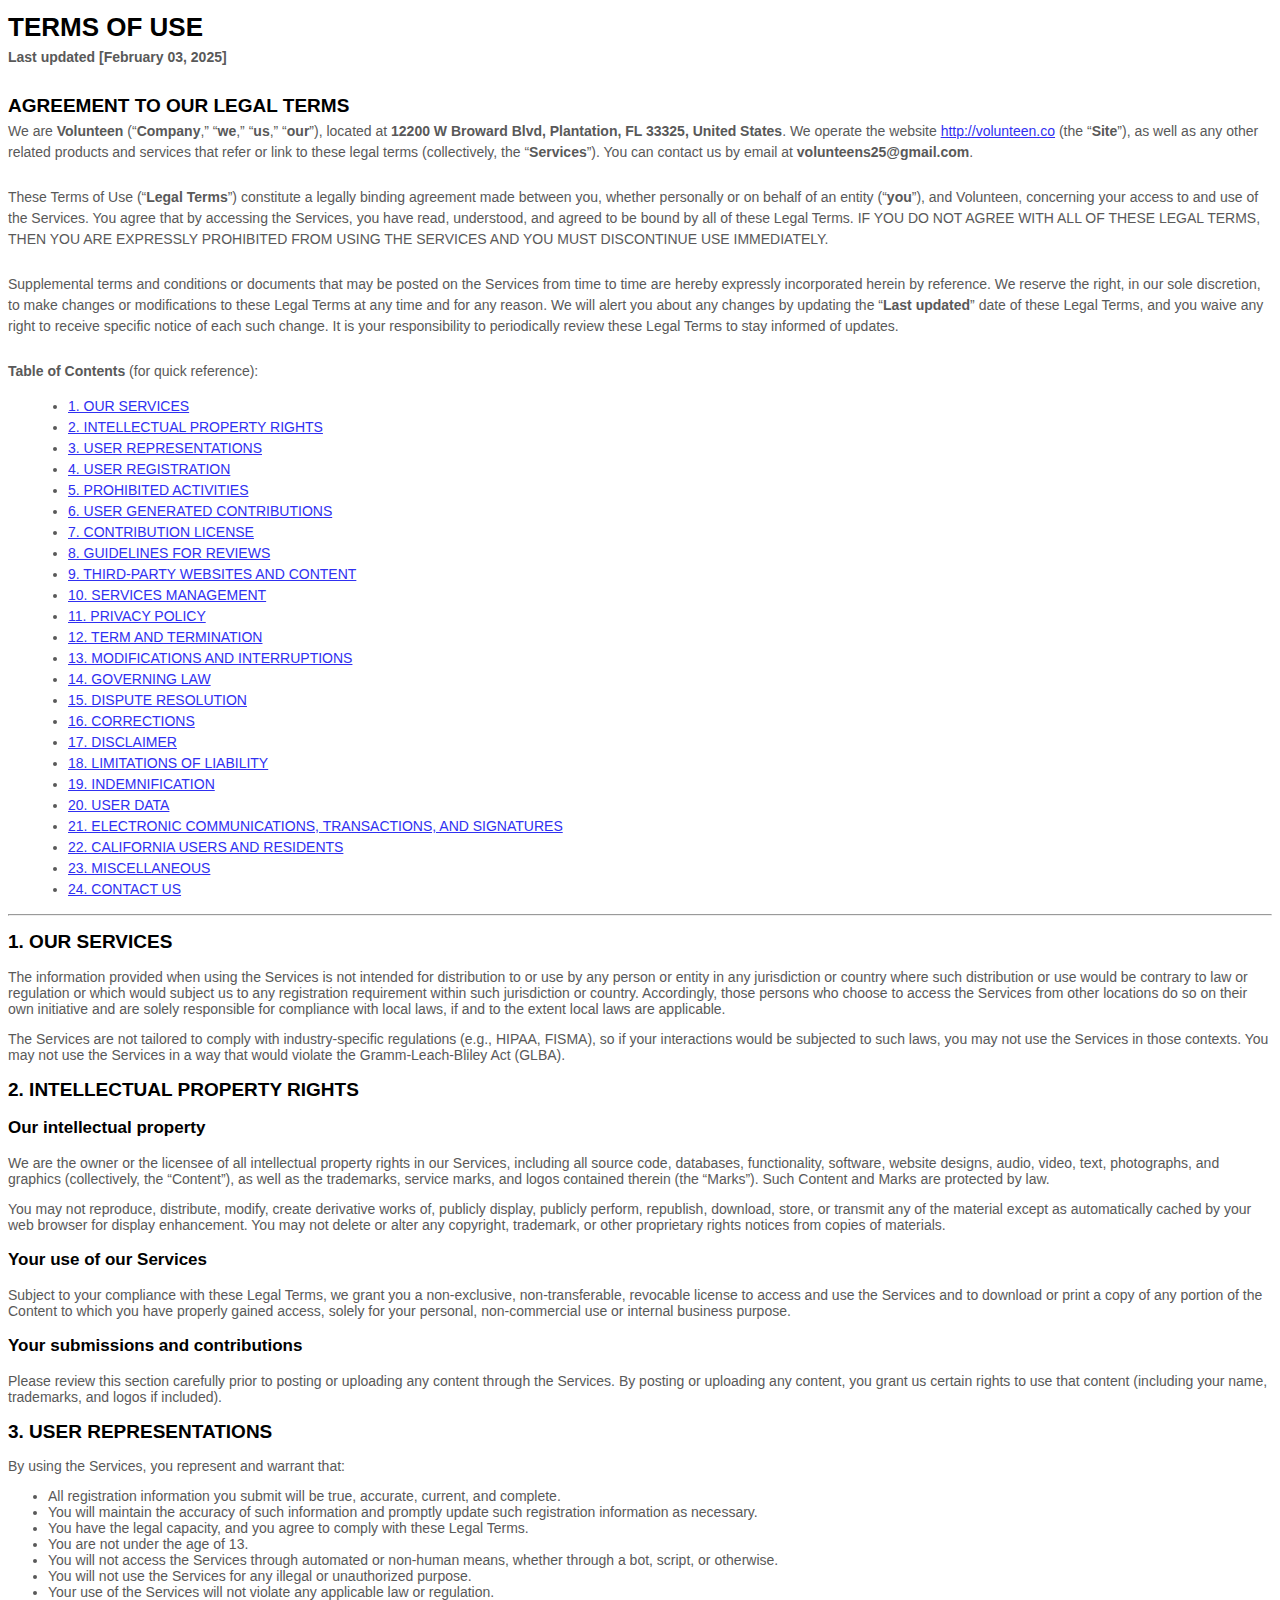
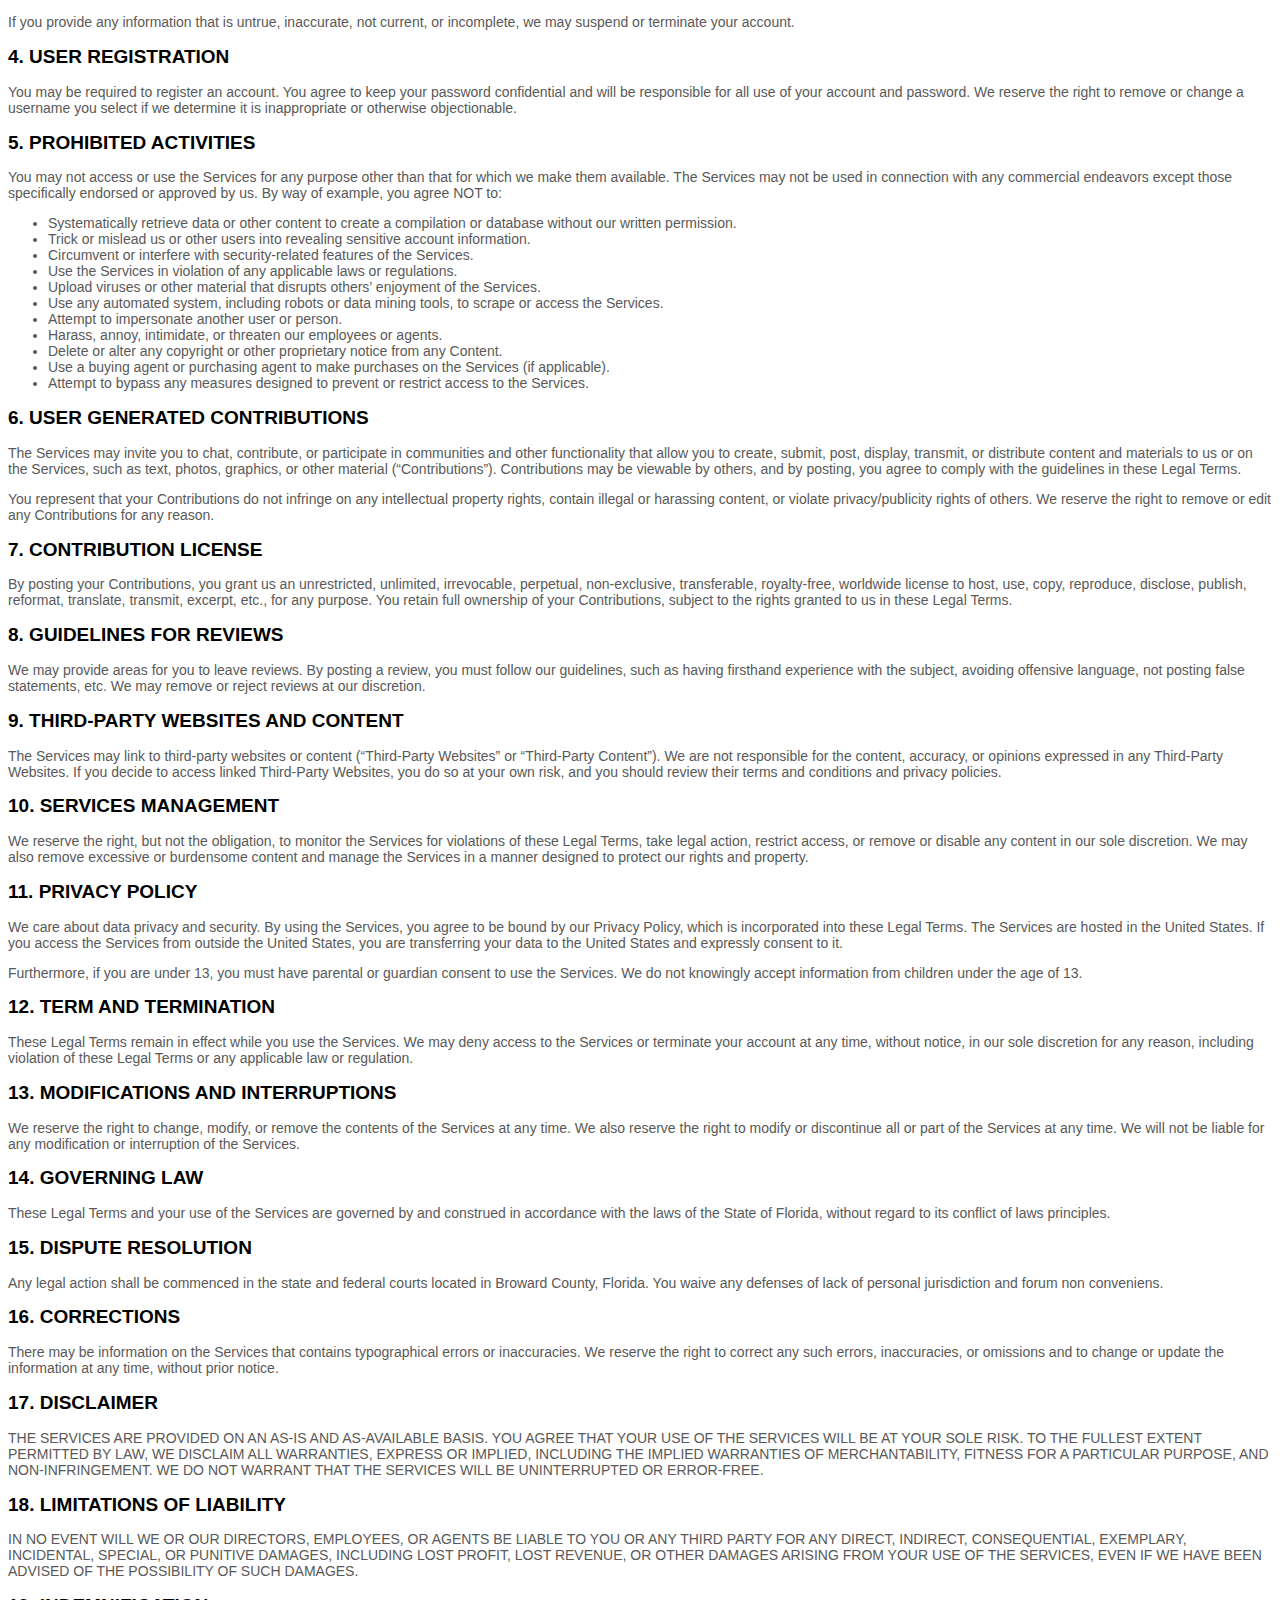
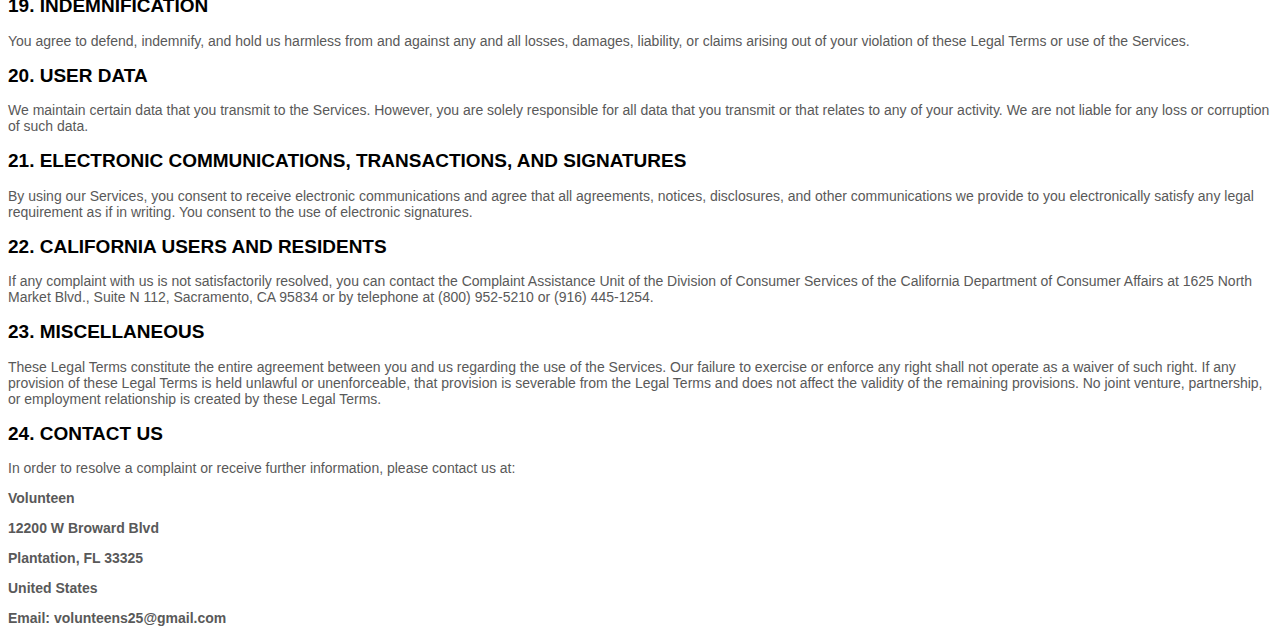
<file: terms-of-use.html>
<!DOCTYPE html>
<html lang="en">
<head>
  <meta charset="UTF-8" />
  <title>Terms of Use</title>
  <!-- Include any other <meta> or <link> tags here, if needed -->
</head>
<body>
        <style>
                /* ----- Basic Styling for the Terms of Use Page ----- */
                
                [data-custom-class='body'], [data-custom-class='body'] * {
                  background: transparent !important;
                }
                
                [data-custom-class='title'], [data-custom-class='title'] * {
                  font-family: Arial, sans-serif !important;
                  font-size: 26px !important;
                  color: #000000 !important;
                }
                
                [data-custom-class='subtitle'], [data-custom-class='subtitle'] * {
                  font-family: Arial, sans-serif !important;
                  color: #595959 !important;
                  font-size: 14px !important;
                }
                
                [data-custom-class='heading_1'], [data-custom-class='heading_1'] * {
                  font-family: Arial, sans-serif !important;
                  font-size: 19px !important;
                  color: #000000 !important;
                }
                
                [data-custom-class='heading_2'], [data-custom-class='heading_2'] * {
                  font-family: Arial, sans-serif !important;
                  font-size: 17px !important;
                  color: #000000 !important;
                }
                
                [data-custom-class='body_text'], [data-custom-class='body_text'] * {
                  color: #595959 !important;
                  font-size: 14px !important;
                  font-family: Arial, sans-serif !important;
                }
                
                [data-custom-class='link'], [data-custom-class='link'] * {
                  color: #3030F1 !important;
                  font-size: 14px !important;
                  font-family: Arial, sans-serif !important;
                  word-break: break-word !important;
                }
                </style>
                
                <div data-custom-class="body">
                  <div align="center" style="text-align: left;">
                    <div class="MsoNormal" data-custom-class="title" style="line-height: 1.5;">
                      <strong>TERMS OF USE</strong>
                    </div>
                    <div class="MsoNormal" data-custom-class="subtitle" style="line-height: 1.5;">
                      <strong>Last updated</strong> <strong>[February 03, 2025]</strong>
                    </div>
                    <div class="MsoNormal" style="line-height: 1.5;"><br /></div>
                    <div style="line-height: 1.5;">
                      <strong><span data-custom-class="heading_1">AGREEMENT TO OUR LEGAL TERMS</span></strong>
                    </div>
                  </div>
                
                  <div align="center" style="text-align: left;">
                    <div class="MsoNormal" data-custom-class="body_text" style="line-height: 1.5;">
                      <span>
                        We are <strong>Volunteen</strong> (“<strong>Company</strong>,” “<strong>we</strong>,” “<strong>us</strong>,” “<strong>our</strong>”), located at <strong>12200 W Broward Blvd, Plantation, FL 33325, United States</strong>. We operate the website
                        <a href="http://volunteen.co" target="_blank" data-custom-class="link">http://volunteen.co</a> (the “<strong>Site</strong>”), as well as any other related products and services that refer or link to these legal terms (collectively, the “<strong>Services</strong>”). 
                        You can contact us by email at <strong>volunteens25@gmail.com</strong>.
                      </span>
                    </div>
                
                    <div class="MsoNormal" style="line-height: 1.5;"><br /></div>
                
                    <div class="MsoNormal" data-custom-class="body_text" style="line-height: 1.5;">
                      <span>
                        These Terms of Use (“<strong>Legal Terms</strong>”) constitute a legally binding agreement made between you, whether personally or on behalf of an entity (“<strong>you</strong>”), and Volunteen, concerning your access to and use of the Services. You agree that by accessing the Services, you have read, understood, and agreed to be bound by all of these Legal Terms.
                        IF YOU DO NOT AGREE WITH ALL OF THESE LEGAL TERMS, THEN YOU ARE EXPRESSLY PROHIBITED FROM USING THE SERVICES AND YOU MUST DISCONTINUE USE IMMEDIATELY.
                      </span>
                    </div>
                
                    <div class="MsoNormal" style="line-height: 1.5;"><br /></div>
                
                    <div class="MsoNormal" data-custom-class="body_text" style="line-height: 1.5;">
                      <span>
                        Supplemental terms and conditions or documents that may be posted on the Services from time to time are hereby expressly incorporated herein by reference. We reserve the right, in our sole discretion, to make changes or modifications to these Legal Terms at any time and for any reason. We will alert you about any changes by updating the “<strong>Last updated</strong>” date of these Legal Terms, and you waive any right to receive specific notice of each such change. It is your responsibility to periodically review these Legal Terms to stay informed of updates.
                      </span>
                    </div>
                
                    <div class="MsoNormal" style="line-height: 1.5;">
                      <br />
                    </div>
                    
                    <div class="MsoNormal" data-custom-class="body_text" style="line-height: 1.5;">
                      <span>
                        <strong>Table of Contents</strong> (for quick reference):
                      </span>
                      <ul style="list-style: disc; margin-left: 20px;">
                        <li><a data-custom-class="link" href="#services">1. OUR SERVICES</a></li>
                        <li><a data-custom-class="link" href="#ip">2. INTELLECTUAL PROPERTY RIGHTS</a></li>
                        <li><a data-custom-class="link" href="#userreps">3. USER REPRESENTATIONS</a></li>
                        <li><a data-custom-class="link" href="#userreg">4. USER REGISTRATION</a></li>
                        <li><a data-custom-class="link" href="#prohibited">5. PROHIBITED ACTIVITIES</a></li>
                        <li><a data-custom-class="link" href="#ugc">6. USER GENERATED CONTRIBUTIONS</a></li>
                        <li><a data-custom-class="link" href="#license">7. CONTRIBUTION LICENSE</a></li>
                        <li><a data-custom-class="link" href="#reviews">8. GUIDELINES FOR REVIEWS</a></li>
                        <li><a data-custom-class="link" href="#thirdparty">9. THIRD-PARTY WEBSITES AND CONTENT</a></li>
                        <li><a data-custom-class="link" href="#sitemanage">10. SERVICES MANAGEMENT</a></li>
                        <li><a data-custom-class="link" href="#ppno">11. PRIVACY POLICY</a></li>
                        <li><a data-custom-class="link" href="#terms">12. TERM AND TERMINATION</a></li>
                        <li><a data-custom-class="link" href="#modifications">13. MODIFICATIONS AND INTERRUPTIONS</a></li>
                        <li><a data-custom-class="link" href="#law">14. GOVERNING LAW</a></li>
                        <li><a data-custom-class="link" href="#disputes">15. DISPUTE RESOLUTION</a></li>
                        <li><a data-custom-class="link" href="#corrections">16. CORRECTIONS</a></li>
                        <li><a data-custom-class="link" href="#disclaimer">17. DISCLAIMER</a></li>
                        <li><a data-custom-class="link" href="#liability">18. LIMITATIONS OF LIABILITY</a></li>
                        <li><a data-custom-class="link" href="#indemnification">19. INDEMNIFICATION</a></li>
                        <li><a data-custom-class="link" href="#userdata">20. USER DATA</a></li>
                        <li><a data-custom-class="link" href="#electronic">21. ELECTRONIC COMMUNICATIONS, TRANSACTIONS, AND SIGNATURES</a></li>
                        <li><a data-custom-class="link" href="#california">22. CALIFORNIA USERS AND RESIDENTS</a></li>
                        <li><a data-custom-class="link" href="#misc">23. MISCELLANEOUS</a></li>
                        <li><a data-custom-class="link" href="#contact">24. CONTACT US</a></li>
                      </ul>
                    </div>
                  </div>
                
                  <hr />
                
                  <!-- ==================== 1. OUR SERVICES ==================== -->
                  <div id="services" data-custom-class="heading_1">
                    <h2>1. OUR SERVICES</h2>
                  </div>
                  <div data-custom-class="body_text">
                    <p>
                      The information provided when using the Services is not intended for distribution to or use by any person or entity in any jurisdiction or country
                      where such distribution or use would be contrary to law or regulation or which would subject us to any registration requirement within such
                      jurisdiction or country. Accordingly, those persons who choose to access the Services from other locations do so on their own initiative and are
                      solely responsible for compliance with local laws, if and to the extent local laws are applicable.
                    </p>
                    <p>
                      The Services are not tailored to comply with industry-specific regulations (e.g., HIPAA, FISMA), so if your interactions would be subjected to
                      such laws, you may not use the Services in those contexts. You may not use the Services in a way that would violate the Gramm-Leach-Bliley Act
                      (GLBA).
                    </p>
                  </div>
                
                  <!-- ==================== 2. INTELLECTUAL PROPERTY RIGHTS ==================== -->
                  <div id="ip" data-custom-class="heading_1">
                    <h2>2. INTELLECTUAL PROPERTY RIGHTS</h2>
                  </div>
                  <div data-custom-class="heading_2">
                    <h3>Our intellectual property</h3>
                  </div>
                  <div data-custom-class="body_text">
                    <p>
                      We are the owner or the licensee of all intellectual property rights in our Services, including all source code, databases, functionality,
                      software, website designs, audio, video, text, photographs, and graphics (collectively, the “Content”), as well as the trademarks, service marks,
                      and logos contained therein (the “Marks”). Such Content and Marks are protected by law.
                    </p>
                    <p>
                      You may not reproduce, distribute, modify, create derivative works of, publicly display, publicly perform, republish, download, store, or
                      transmit any of the material except as automatically cached by your web browser for display enhancement. You may not delete or alter any
                      copyright, trademark, or other proprietary rights notices from copies of materials.
                    </p>
                  </div>
                  <div data-custom-class="heading_2">
                    <h3>Your use of our Services</h3>
                  </div>
                  <div data-custom-class="body_text">
                    <p>
                      Subject to your compliance with these Legal Terms, we grant you a non-exclusive, non-transferable, revocable license to access and use the
                      Services and to download or print a copy of any portion of the Content to which you have properly gained access, solely for your personal,
                      non-commercial use or internal business purpose.
                    </p>
                  </div>
                  <div data-custom-class="heading_2">
                    <h3>Your submissions and contributions</h3>
                  </div>
                  <div data-custom-class="body_text">
                    <p>
                      Please review this section carefully prior to posting or uploading any content through the Services. By posting or uploading any content, you
                      grant us certain rights to use that content (including your name, trademarks, and logos if included). 
                    </p>
                  </div>
                
                  <!-- ==================== 3. USER REPRESENTATIONS ==================== -->
                  <div id="userreps" data-custom-class="heading_1">
                    <h2>3. USER REPRESENTATIONS</h2>
                  </div>
                  <div data-custom-class="body_text">
                    <p>By using the Services, you represent and warrant that:</p>
                    <ul>
                      <li>All registration information you submit will be true, accurate, current, and complete.</li>
                      <li>You will maintain the accuracy of such information and promptly update such registration information as necessary.</li>
                      <li>You have the legal capacity, and you agree to comply with these Legal Terms.</li>
                      <li>You are not under the age of 13.</li>
                      <li>You will not access the Services through automated or non-human means, whether through a bot, script, or otherwise.</li>
                      <li>You will not use the Services for any illegal or unauthorized purpose.</li>
                      <li>Your use of the Services will not violate any applicable law or regulation.</li>
                    </ul>
                    <p>If you provide any information that is untrue, inaccurate, not current, or incomplete, we may suspend or terminate your account.</p>
                  </div>
                
                  <!-- ==================== 4. USER REGISTRATION ==================== -->
                  <div id="userreg" data-custom-class="heading_1">
                    <h2>4. USER REGISTRATION</h2>
                  </div>
                  <div data-custom-class="body_text">
                    <p>
                      You may be required to register an account. You agree to keep your password confidential and will be responsible for all use of your account and
                      password. We reserve the right to remove or change a username you select if we determine it is inappropriate or otherwise objectionable.
                    </p>
                  </div>
                
                  <!-- ==================== 5. PROHIBITED ACTIVITIES ==================== -->
                  <div id="prohibited" data-custom-class="heading_1">
                    <h2>5. PROHIBITED ACTIVITIES</h2>
                  </div>
                  <div data-custom-class="body_text">
                    <p>
                      You may not access or use the Services for any purpose other than that for which we make them available. The Services may not be used in
                      connection with any commercial endeavors except those specifically endorsed or approved by us. By way of example, you agree NOT to:
                    </p>
                    <ul>
                      <li>Systematically retrieve data or other content to create a compilation or database without our written permission.</li>
                      <li>Trick or mislead us or other users into revealing sensitive account information.</li>
                      <li>Circumvent or interfere with security-related features of the Services.</li>
                      <li>Use the Services in violation of any applicable laws or regulations.</li>
                      <li>Upload viruses or other material that disrupts others’ enjoyment of the Services.</li>
                      <li>Use any automated system, including robots or data mining tools, to scrape or access the Services.</li>
                      <li>Attempt to impersonate another user or person.</li>
                      <li>Harass, annoy, intimidate, or threaten our employees or agents.</li>
                      <li>Delete or alter any copyright or other proprietary notice from any Content.</li>
                      <li>Use a buying agent or purchasing agent to make purchases on the Services (if applicable).</li>
                      <li>Attempt to bypass any measures designed to prevent or restrict access to the Services.</li>
                    </ul>
                  </div>
                
                  <!-- ==================== 6. USER GENERATED CONTRIBUTIONS ==================== -->
                  <div id="ugc" data-custom-class="heading_1">
                    <h2>6. USER GENERATED CONTRIBUTIONS</h2>
                  </div>
                  <div data-custom-class="body_text">
                    <p>
                      The Services may invite you to chat, contribute, or participate in communities and other functionality that allow you to create, submit, post,
                      display, transmit, or distribute content and materials to us or on the Services, such as text, photos, graphics, or other material
                      (“Contributions”). Contributions may be viewable by others, and by posting, you agree to comply with the guidelines in these Legal Terms.
                    </p>
                    <p>
                      You represent that your Contributions do not infringe on any intellectual property rights, contain illegal or harassing content, or violate
                      privacy/publicity rights of others. We reserve the right to remove or edit any Contributions for any reason.
                    </p>
                  </div>
                
                  <!-- ==================== 7. CONTRIBUTION LICENSE ==================== -->
                  <div id="license" data-custom-class="heading_1">
                    <h2>7. CONTRIBUTION LICENSE</h2>
                  </div>
                  <div data-custom-class="body_text">
                    <p>
                      By posting your Contributions, you grant us an unrestricted, unlimited, irrevocable, perpetual, non-exclusive, transferable, royalty-free,
                      worldwide license to host, use, copy, reproduce, disclose, publish, reformat, translate, transmit, excerpt, etc., for any purpose. You retain
                      full ownership of your Contributions, subject to the rights granted to us in these Legal Terms.
                    </p>
                  </div>
                
                  <!-- ==================== 8. GUIDELINES FOR REVIEWS ==================== -->
                  <div id="reviews" data-custom-class="heading_1">
                    <h2>8. GUIDELINES FOR REVIEWS</h2>
                  </div>
                  <div data-custom-class="body_text">
                    <p>
                      We may provide areas for you to leave reviews. By posting a review, you must follow our guidelines, such as having firsthand experience with the
                      subject, avoiding offensive language, not posting false statements, etc. We may remove or reject reviews at our discretion.
                    </p>
                  </div>
                
                  <!-- ==================== 9. THIRD-PARTY WEBSITES AND CONTENT ==================== -->
                  <div id="thirdparty" data-custom-class="heading_1">
                    <h2>9. THIRD-PARTY WEBSITES AND CONTENT</h2>
                  </div>
                  <div data-custom-class="body_text">
                    <p>
                      The Services may link to third-party websites or content (“Third-Party Websites” or “Third-Party Content”). We are not responsible for the
                      content, accuracy, or opinions expressed in any Third-Party Websites. If you decide to access linked Third-Party Websites, you do so at your own
                      risk, and you should review their terms and conditions and privacy policies.
                    </p>
                  </div>
                
                  <!-- ==================== 10. SERVICES MANAGEMENT ==================== -->
                  <div id="sitemanage" data-custom-class="heading_1">
                    <h2>10. SERVICES MANAGEMENT</h2>
                  </div>
                  <div data-custom-class="body_text">
                    <p>
                      We reserve the right, but not the obligation, to monitor the Services for violations of these Legal Terms, take legal action, restrict access, or
                      remove or disable any content in our sole discretion. We may also remove excessive or burdensome content and manage the Services in a manner
                      designed to protect our rights and property.
                    </p>
                  </div>
                
                  <!-- ==================== 11. PRIVACY POLICY ==================== -->
                  <div id="ppno" data-custom-class="heading_1">
                    <h2>11. PRIVACY POLICY</h2>
                  </div>
                  <div data-custom-class="body_text">
                    <p>
                      We care about data privacy and security. By using the Services, you agree to be bound by our Privacy Policy, which is incorporated into these
                      Legal Terms. The Services are hosted in the United States. If you access the Services from outside the United States, you are transferring your
                      data to the United States and expressly consent to it.
                    </p>
                    <p>
                      Furthermore, if you are under 13, you must have parental or guardian consent to use the Services. We do not knowingly accept information from
                      children under the age of 13.
                    </p>
                  </div>
                
                  <!-- ==================== 12. TERM AND TERMINATION ==================== -->
                  <div id="terms" data-custom-class="heading_1">
                    <h2>12. TERM AND TERMINATION</h2>
                  </div>
                  <div data-custom-class="body_text">
                    <p>
                      These Legal Terms remain in effect while you use the Services. We may deny access to the Services or terminate your account at any time, without
                      notice, in our sole discretion for any reason, including violation of these Legal Terms or any applicable law or regulation.
                    </p>
                  </div>
                
                  <!-- ==================== 13. MODIFICATIONS AND INTERRUPTIONS ==================== -->
                  <div id="modifications" data-custom-class="heading_1">
                    <h2>13. MODIFICATIONS AND INTERRUPTIONS</h2>
                  </div>
                  <div data-custom-class="body_text">
                    <p>
                      We reserve the right to change, modify, or remove the contents of the Services at any time. We also reserve the right to modify or discontinue
                      all or part of the Services at any time. We will not be liable for any modification or interruption of the Services.
                    </p>
                  </div>
                
                  <!-- ==================== 14. GOVERNING LAW ==================== -->
                  <div id="law" data-custom-class="heading_1">
                    <h2>14. GOVERNING LAW</h2>
                  </div>
                  <div data-custom-class="body_text">
                    <p>
                      These Legal Terms and your use of the Services are governed by and construed in accordance with the laws of the State of Florida, without regard
                      to its conflict of laws principles.
                    </p>
                  </div>
                
                  <!-- ==================== 15. DISPUTE RESOLUTION ==================== -->
                  <div id="disputes" data-custom-class="heading_1">
                    <h2>15. DISPUTE RESOLUTION</h2>
                  </div>
                  <div data-custom-class="body_text">
                    <p>
                      Any legal action shall be commenced in the state and federal courts located in Broward County, Florida. You waive any defenses of lack of personal
                      jurisdiction and forum non conveniens.
                    </p>
                  </div>
                
                  <!-- ==================== 16. CORRECTIONS ==================== -->
                  <div id="corrections" data-custom-class="heading_1">
                    <h2>16. CORRECTIONS</h2>
                  </div>
                  <div data-custom-class="body_text">
                    <p>
                      There may be information on the Services that contains typographical errors or inaccuracies. We reserve the right to correct any such errors,
                      inaccuracies, or omissions and to change or update the information at any time, without prior notice.
                    </p>
                  </div>
                
                  <!-- ==================== 17. DISCLAIMER ==================== -->
                  <div id="disclaimer" data-custom-class="heading_1">
                    <h2>17. DISCLAIMER</h2>
                  </div>
                  <div data-custom-class="body_text">
                    <p>
                      THE SERVICES ARE PROVIDED ON AN AS-IS AND AS-AVAILABLE BASIS. YOU AGREE THAT YOUR USE OF THE SERVICES WILL BE AT YOUR SOLE RISK. TO THE FULLEST
                      EXTENT PERMITTED BY LAW, WE DISCLAIM ALL WARRANTIES, EXPRESS OR IMPLIED, INCLUDING THE IMPLIED WARRANTIES OF MERCHANTABILITY, FITNESS FOR A
                      PARTICULAR PURPOSE, AND NON-INFRINGEMENT. WE DO NOT WARRANT THAT THE SERVICES WILL BE UNINTERRUPTED OR ERROR-FREE.
                    </p>
                  </div>
                
                  <!-- ==================== 18. LIMITATIONS OF LIABILITY ==================== -->
                  <div id="liability" data-custom-class="heading_1">
                    <h2>18. LIMITATIONS OF LIABILITY</h2>
                  </div>
                  <div data-custom-class="body_text">
                    <p>
                      IN NO EVENT WILL WE OR OUR DIRECTORS, EMPLOYEES, OR AGENTS BE LIABLE TO YOU OR ANY THIRD PARTY FOR ANY DIRECT, INDIRECT, CONSEQUENTIAL, EXEMPLARY,
                      INCIDENTAL, SPECIAL, OR PUNITIVE DAMAGES, INCLUDING LOST PROFIT, LOST REVENUE, OR OTHER DAMAGES ARISING FROM YOUR USE OF THE SERVICES, EVEN IF WE
                      HAVE BEEN ADVISED OF THE POSSIBILITY OF SUCH DAMAGES.
                    </p>
                  </div>
                
                  <!-- ==================== 19. INDEMNIFICATION ==================== -->
                  <div id="indemnification" data-custom-class="heading_1">
                    <h2>19. INDEMNIFICATION</h2>
                  </div>
                  <div data-custom-class="body_text">
                    <p>
                      You agree to defend, indemnify, and hold us harmless from and against any and all losses, damages, liability, or claims arising out of your
                      violation of these Legal Terms or use of the Services.
                    </p>
                  </div>
                
                  <!-- ==================== 20. USER DATA ==================== -->
                  <div id="userdata" data-custom-class="heading_1">
                    <h2>20. USER DATA</h2>
                  </div>
                  <div data-custom-class="body_text">
                    <p>
                      We maintain certain data that you transmit to the Services. However, you are solely responsible for all data that you transmit or that relates to
                      any of your activity. We are not liable for any loss or corruption of such data.
                    </p>
                  </div>
                
                  <!-- ==================== 21. ELECTRONIC COMMUNICATIONS, TRANSACTIONS, AND SIGNATURES ==================== -->
                  <div id="electronic" data-custom-class="heading_1">
                    <h2>21. ELECTRONIC COMMUNICATIONS, TRANSACTIONS, AND SIGNATURES</h2>
                  </div>
                  <div data-custom-class="body_text">
                    <p>
                      By using our Services, you consent to receive electronic communications and agree that all agreements, notices, disclosures, and other
                      communications we provide to you electronically satisfy any legal requirement as if in writing. You consent to the use of electronic signatures.
                    </p>
                  </div>
                
                  <!-- ==================== 22. CALIFORNIA USERS AND RESIDENTS ==================== -->
                  <div id="california" data-custom-class="heading_1">
                    <h2>22. CALIFORNIA USERS AND RESIDENTS</h2>
                  </div>
                  <div data-custom-class="body_text">
                    <p>
                      If any complaint with us is not satisfactorily resolved, you can contact the Complaint Assistance Unit of the Division of Consumer Services of
                      the California Department of Consumer Affairs at 1625 North Market Blvd., Suite N 112, Sacramento, CA 95834 or by telephone at (800) 952-5210 or
                      (916) 445-1254.
                    </p>
                  </div>
                
                  <!-- ==================== 23. MISCELLANEOUS ==================== -->
                  <div id="misc" data-custom-class="heading_1">
                    <h2>23. MISCELLANEOUS</h2>
                  </div>
                  <div data-custom-class="body_text">
                    <p>
                      These Legal Terms constitute the entire agreement between you and us regarding the use of the Services. Our failure to exercise or enforce any
                      right shall not operate as a waiver of such right. If any provision of these Legal Terms is held unlawful or unenforceable, that provision is
                      severable from the Legal Terms and does not affect the validity of the remaining provisions. No joint venture, partnership, or employment
                      relationship is created by these Legal Terms.
                    </p>
                  </div>
                
                  <!-- ==================== 24. CONTACT US ==================== -->
                  <div id="contact" data-custom-class="heading_1">
                    <h2>24. CONTACT US</h2>
                  </div>
                  <div data-custom-class="body_text">
                    <p>
                      In order to resolve a complaint or receive further information, please contact us at:
                    </p>
                    <p><strong>Volunteen</strong></p>
                    <p><strong>12200 W Broward Blvd</strong></p>
                    <p><strong>Plantation, FL 33325</strong></p>
                    <p><strong>United States</strong></p>
                    <p><strong>Email: volunteens25@gmail.com</strong></p>
                  </div>
                </div>
                
</body>
</html>
</file>
